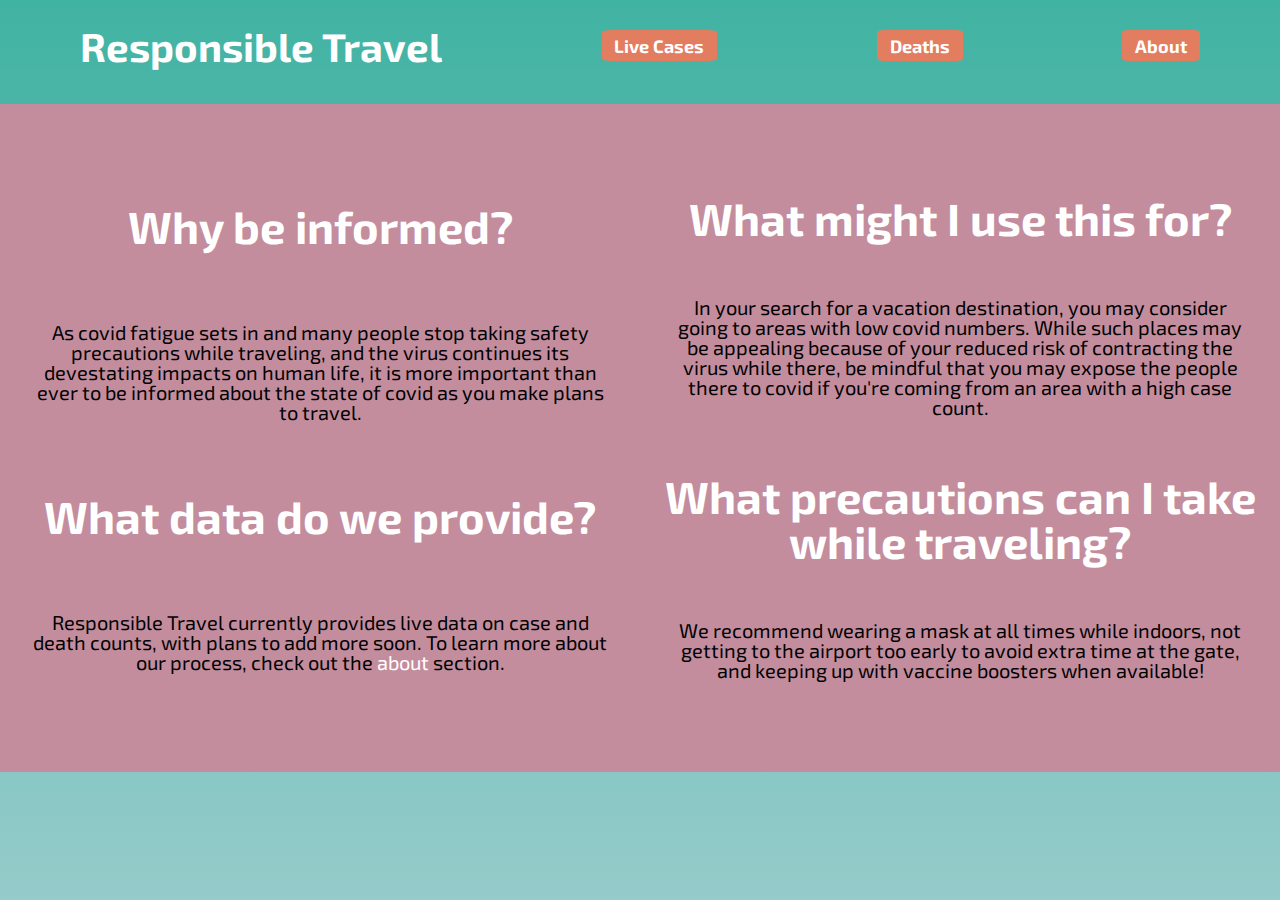
<file: index.html>
<!DOCTYPE html>
<html lang="en">
<head>
    <meta charset="UTF-8">
    <meta http-equiv="X-UA-Compatible" content="IE=edge">
    <meta name="viewport" content="width=device-width, initial-scale=1.0">
    <title>Responsible Travel</title>
    <link rel="stylesheet" href="reset.css">
    <link rel="preconnect" href="https://fonts.googleapis.com">
    <link rel="preconnect" href="https://fonts.gstatic.com" crossorigin>
    <link href="https://fonts.googleapis.com/css2?family=Exo+2:wght@400;700&display=swap" rel="stylesheet">
    <link rel="stylesheet" href="style.css">
    <link rel="icon" type="image/x-icon" href="favicon.png">
</head>
<body>
    <header><nav><ul>
        <li><h1><a href="index.html">Responsible Travel</a></h1></li>
        <li><a href="cases.html">Live Cases</a></li>
        <li><a href="deaths.html">Deaths</a></li>
        <li><a href="about.html">About</a></li>
    </ul></nav></header>

    <section class="halfContainer indexhc">

        <section class="half faq">
            <h2>Why be informed?</h2>
            <p>As covid fatigue sets in and many people stop taking safety precautions while traveling, and the virus continues its devestating impacts on human life, it is more important than ever to be informed about the state of covid as you make plans to travel.</p>
            <h2>What data do we provide?</h2>
            <p>Responsible Travel currently provides live data on case and death counts, with plans to add more soon. To learn more about our process, check out the <a href="about.html">about</a> section.</p>
        </section>

        <section class="half faq">
            <h2>What might I use this for?</h2>
            <p>In your search for a vacation destination, you may consider going to areas with low covid numbers. While such places may be appealing because of your reduced risk of contracting the virus while there, be mindful that you may expose the people there to covid if you're coming from an area with a high case count.</p>
            <h2>What precautions can I take while traveling?</h2>
            <p>We recommend wearing a mask at all times while indoors, not getting to the airport too early to avoid extra time at the gate, and keeping up with vaccine boosters when available!</p>
        </section>

    </section>

    <script src="main.js"></script>
</body>
</html>
</file>
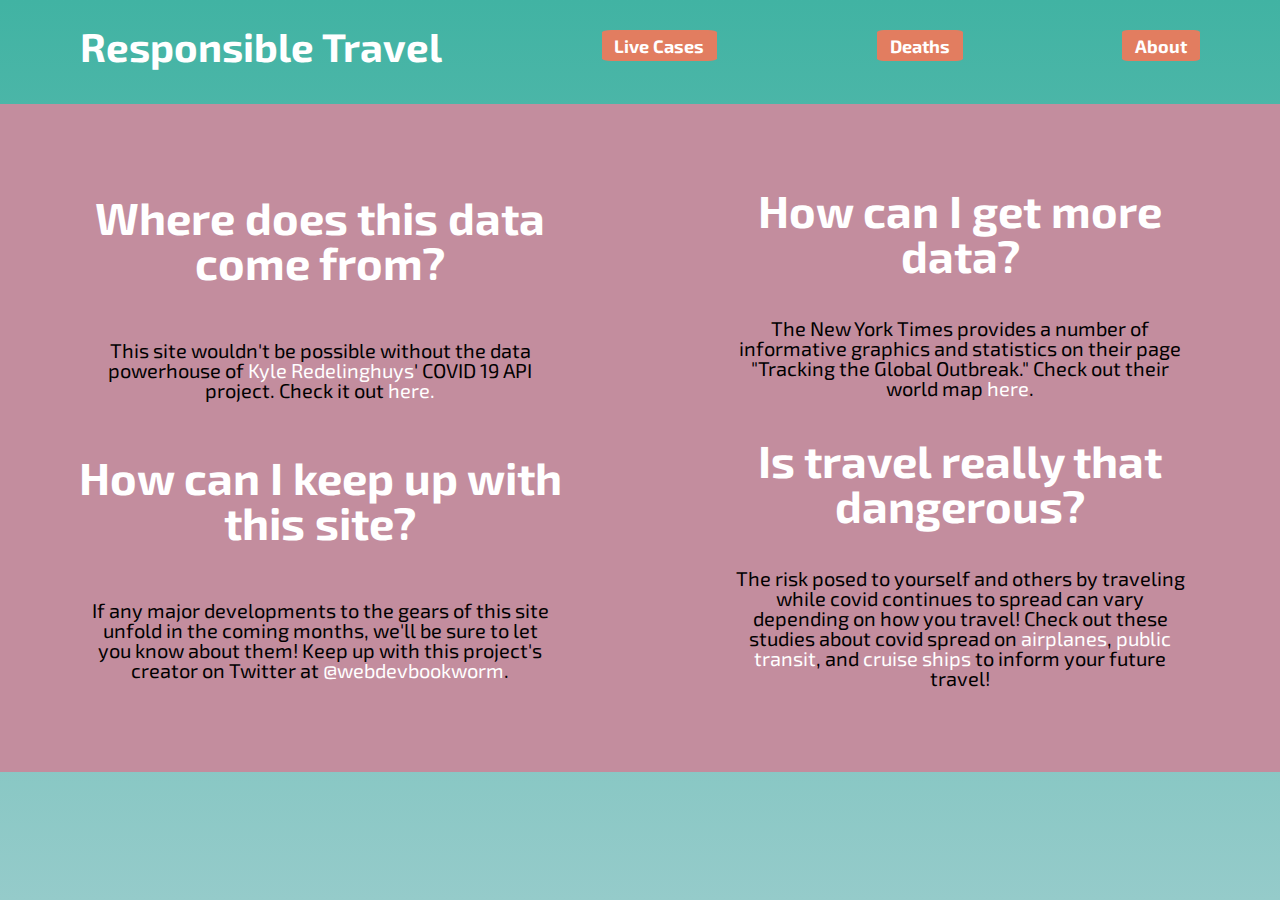
<file: about.html>
<!DOCTYPE html>
<html lang="en">
<head>
    <meta charset="UTF-8">
    <meta http-equiv="X-UA-Compatible" content="IE=edge">
    <meta name="viewport" content="width=device-width, initial-scale=1.0">
    <title>Responsible Travel</title>
    <link rel="stylesheet" href="reset.css">
    <link rel="preconnect" href="https://fonts.googleapis.com">
    <link rel="preconnect" href="https://fonts.gstatic.com" crossorigin>
    <link href="https://fonts.googleapis.com/css2?family=Exo+2:wght@400;700&display=swap" rel="stylesheet">
    <link rel="stylesheet" href="style.css">
    <link rel="icon" type="image/x-icon" href="favicon.png">
</head>
<body>
    <header><nav><ul>
        <li><h1><a href="index.html">Responsible Travel</a></h1></li>
        <li><a href="cases.html">Live Cases</a></li>
        <li><a href="deaths.html">Deaths</a></li>
        <li><a href="about.html">About</a></li>
    </ul></nav></header>

    <section class="halfContainer indexhc">

        <section class="half faq abt">
            <h2>Where does this data come from?</h2>
            <p>This site wouldn't be possible without the data powerhouse of <a href="https://twitter.com/ksredelinghuys">Kyle Redelinghuys</a>' COVID 19 API project. Check it out <a href="https://covid19api.com">here.</a></p>
            <h2>How can I keep up with this site?</h2>
            <p>If any major developments to the gears of this site unfold in the coming months, we'll be sure to let you know about them! Keep up with this project's creator on Twitter at <a href="https://www.twitter.com/webdevbookworm">@webdevbookworm</a>.</p>
        </section>

        <section class="half faq abt">
            <h2>How can I get more data?</h2>
            <p>The New York Times provides a number of informative graphics and statistics on their page "Tracking the Global Outbreak." Check out their world map <a href="https://www.nytimes.com/interactive/2021/world/covid-cases.html">here</a>.</p>
            <h2>Is travel really that dangerous?</h2>
            <p>The risk posed to yourself and others by traveling while covid continues to spread can vary depending on how you travel! Check out these studies about covid spread on <a href="https://pubmed.ncbi.nlm.nih.gov/34463165/">airplanes</a>, <a href="https://www.ncbi.nlm.nih.gov/pmc/articles/PMC8657409/">public transit</a>, and <a href="https://www.ncbi.nlm.nih.gov/pmc/articles/PMC8739343/">cruise ships</a> to inform your future travel!</p>
        </section>

    </section>

    <script src="main.js"></script>
</body>
</html>
</file>
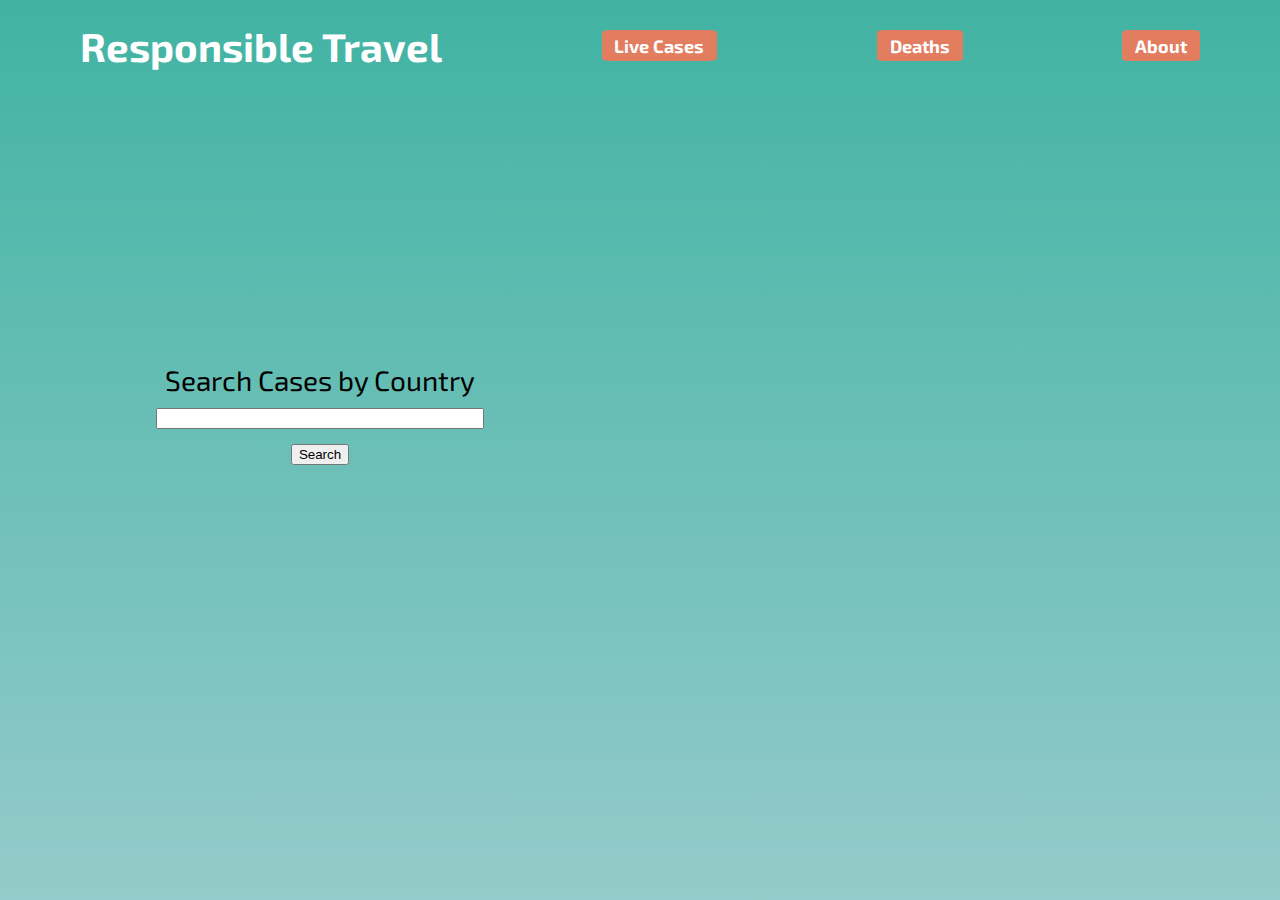
<file: cases.html>
<!DOCTYPE html>
<html lang="en">
<head>
    <meta charset="UTF-8">
    <meta http-equiv="X-UA-Compatible" content="IE=edge">
    <meta name="viewport" content="width=device-width, initial-scale=1.0">
    <title>Responsible Travel</title>
    <link rel="stylesheet" href="reset.css">
    <link rel="preconnect" href="https://fonts.googleapis.com">
    <link rel="preconnect" href="https://fonts.gstatic.com" crossorigin>
    <link href="https://fonts.googleapis.com/css2?family=Exo+2:wght@400;700&display=swap" rel="stylesheet">
    <link rel="stylesheet" href="style.css">
    <link rel="icon" type="image/x-icon" href="favicon.png">
</head>
<body>
    <header><nav><ul>
        <li><h1><a href="index.html">Responsible Travel</a></h1></li>
        <li><a href="cases.html">Live Cases</a></li>
        <li><a href="deaths.html">Deaths</a></li>
        <li><a href="about.html">About</a></li>
    </ul></nav></header>

    <section class="halfContainer">
        
        <section class="half">
            <h2>Search Cases by Country</h2>
            <input type="text" id="caseInput">
            <button id="submitCaseInput">Search</button>
        </section>

        <section class="half">
            <h3 id="countryName"></h3>
            <span id="caseCount"></span>
        </section>

    </section>

    <script src="main.js"></script>
</body>
</html>
</file>
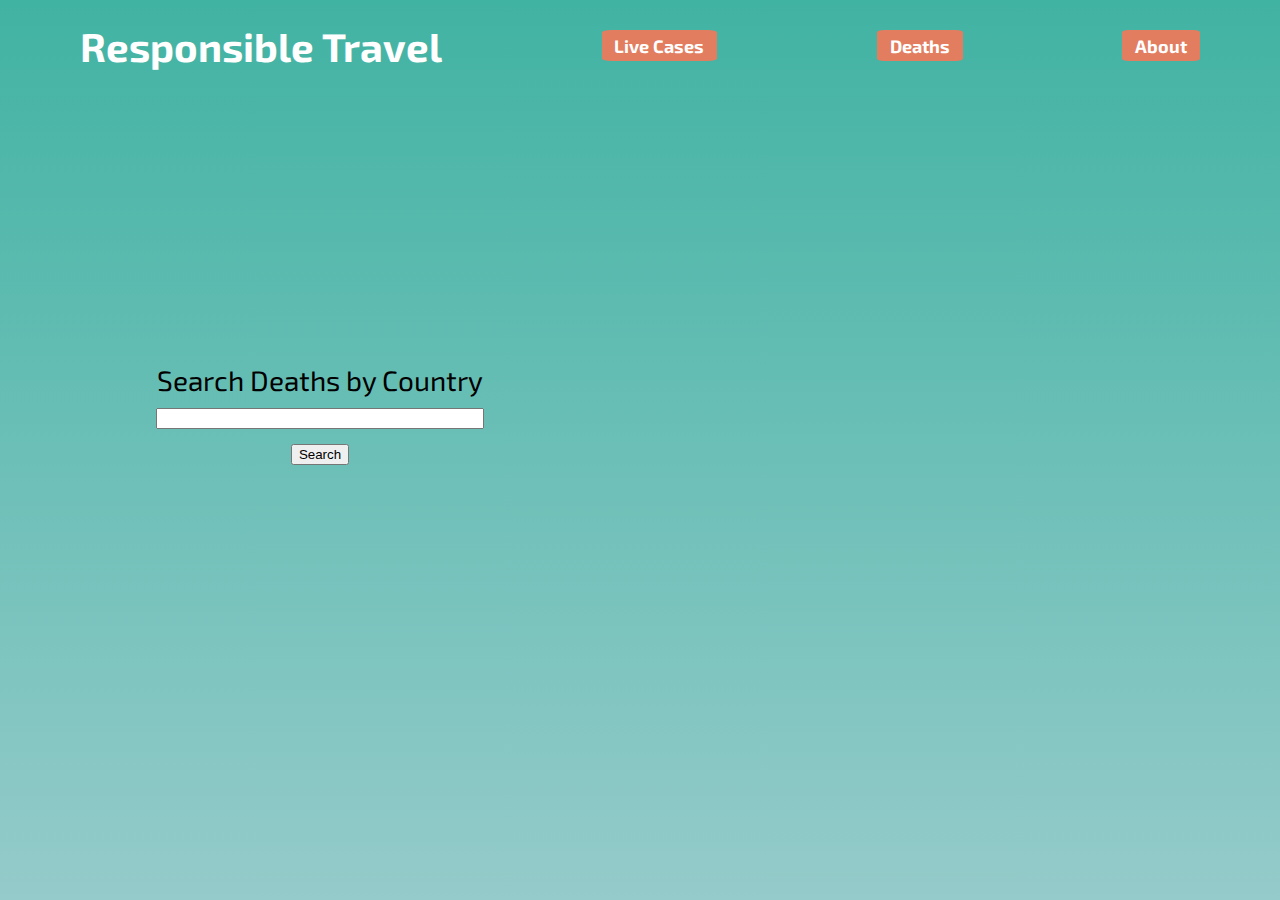
<file: deaths.html>
<!DOCTYPE html>
<html lang="en">
<head>
    <meta charset="UTF-8">
    <meta http-equiv="X-UA-Compatible" content="IE=edge">
    <meta name="viewport" content="width=device-width, initial-scale=1.0">
    <title>Responsible Travel</title>
    <link rel="stylesheet" href="reset.css">
    <link rel="preconnect" href="https://fonts.googleapis.com">
    <link rel="preconnect" href="https://fonts.gstatic.com" crossorigin>
    <link href="https://fonts.googleapis.com/css2?family=Exo+2:wght@400;700&display=swap" rel="stylesheet">
    <link rel="stylesheet" href="style.css">
    <link rel="icon" type="image/x-icon" href="favicon.png">
</head>
<body>
    <header><nav><ul>
        <li><h1><a href="index.html">Responsible Travel</a></h1></li>
        <li><a href="cases.html">Live Cases</a></li>
        <li><a href="deaths.html">Deaths</a></li>
        <li><a href="about.html">About</a></li>
    </ul></nav></header>

    <section class="halfContainer">
        
        <section class="half">
            <h2>Search Deaths by Country</h2>
            <input type="text" id="deathInput">
            <button id="submitDeathInput">Search</button>
        </section>

        <section class="half">
            <h3 id="countryNameD"></h3>
            <span id="deathCount"></span>
        </section>

    </section>

    <script src="deaths.js"></script>
</body>
</html>
</file>
<file: style.css>
html{
    font-size: 62.5%;
    height: 100%;
    box-sizing: border-box;
}
body{
    background: linear-gradient(#41B3A3,rgb(149, 203, 202));
    background-repeat: no-repeat;
    height: 100%;
    margin: 0;
    font-family: 'Exo 2', sans-serif;
}
header{
    padding: 2% 0 8% 0;
}
ul{
    display: flex;
    width: 100%;
    justify-content: space-around;
    align-items: center;
    list-style-type: none;
}
li ~ li{
    padding: .5% 1%;
    background: #E27D60;
    font-weight: 700;
    font-size: 1.8rem;
    border-radius: 8%;
}
li:first-of-type{
    font-weight: 700;
    font-size: 4rem;
}

a{
    text-decoration: none;
    color: white;
}
.halfContainer{
    display: flex;
    flex-flow: row;
    height: 55%;
    align-items: center;
    max-width: 100%;
    width: auto;
}

.half{
    display: flex;
    flex: 1;
    height: 10rem;
    justify-content: space-around;
    align-items: center;
    flex-flow: column nowrap;
    max-width: 100%;
}
#caseInput, #deathInput{
    width: 50%;
    margin: 2% 0;
}

h2{
    font-size: 2.8rem;
}

#countryName, #countryNameD{
    color: #C38D9E;
    font-size: 5rem;
    font-weight: 700;
    text-align: center;
    padding-bottom: 5%;
}

#caseCount, #deathCount{
    color: white;
    font-size: 4rem;
    font-weight: 700;
}

.faq{
    height: 100%;
    text-align: center;
    background: #C38D9E;
    padding: 5% 0;
}
.faq h2{
font-size: 4.5rem;
color: white;
font-weight: 700;
}

.faq p{
    font-size: 2rem;
    padding: 0 5%;
}

.indexhc{
    height: 60%;
}

.abt{
    padding: 5%;
}


@media all and (max-width: 330px){
    .halfContainer{
        height: 150%;
    }

}
@media all and (max-width: 475px){
    .halfContainer{
       flex-wrap: wrap;
    }
    .faq h2{
        font-size: 2rem;
    }

}
@media all and (max-width: 595px){
    header h1{
        font-size: 2rem;
    }
}
@media all and (max-width: 754px){
    .halfContainer{
        height: 100%;
    }
}

@media all and (max-width: 583px){
    .abt p{
        padding: 3%;
    }
    .abt.half{
        display: inline;
        width: 100%;
    }
    .abt.halfContainer{
        display: inline;
    }
}
</file>
